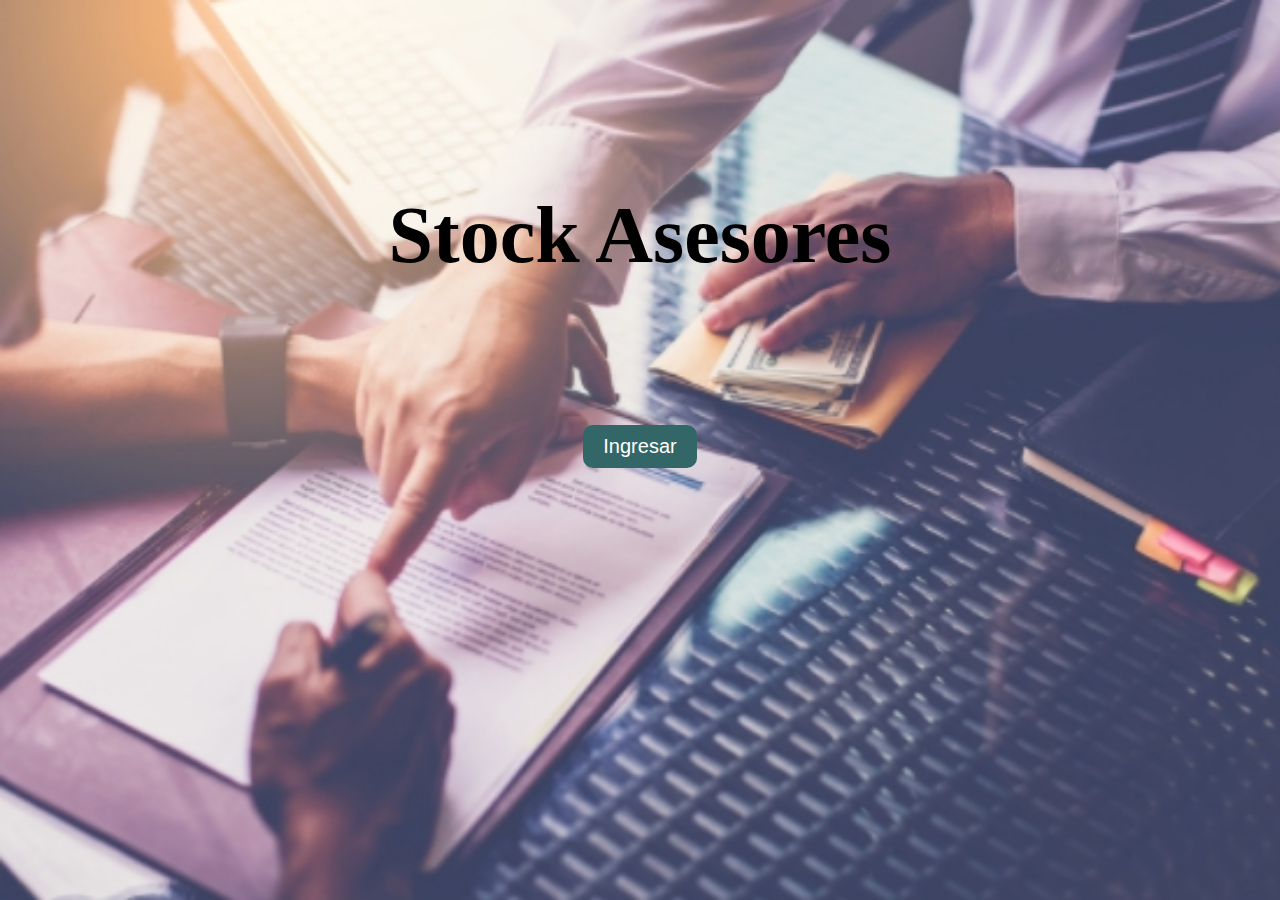
<file: index.html>
<!DOCTYPE html>
<html lang="en">
<head>
    <meta charset="UTF-8">
    <meta http-equiv="X-UA-Compatible" content="IE=edge">
    <meta name="viewport" content="width=device-width, initial-scale=1.0">
    <title>Inicio</title>
    <link rel="stylesheet" href="style.css">
</head>
<body>

    <div class="container"></div>
    <h1>Stock Asesores</h1>
    
 <center>
    <div>
        <a class="button" onclick="window.location. href = 'FormularioIni.html'">Ingresar</a>
    </div>
    </center>
    

</body>
</html>
</file>
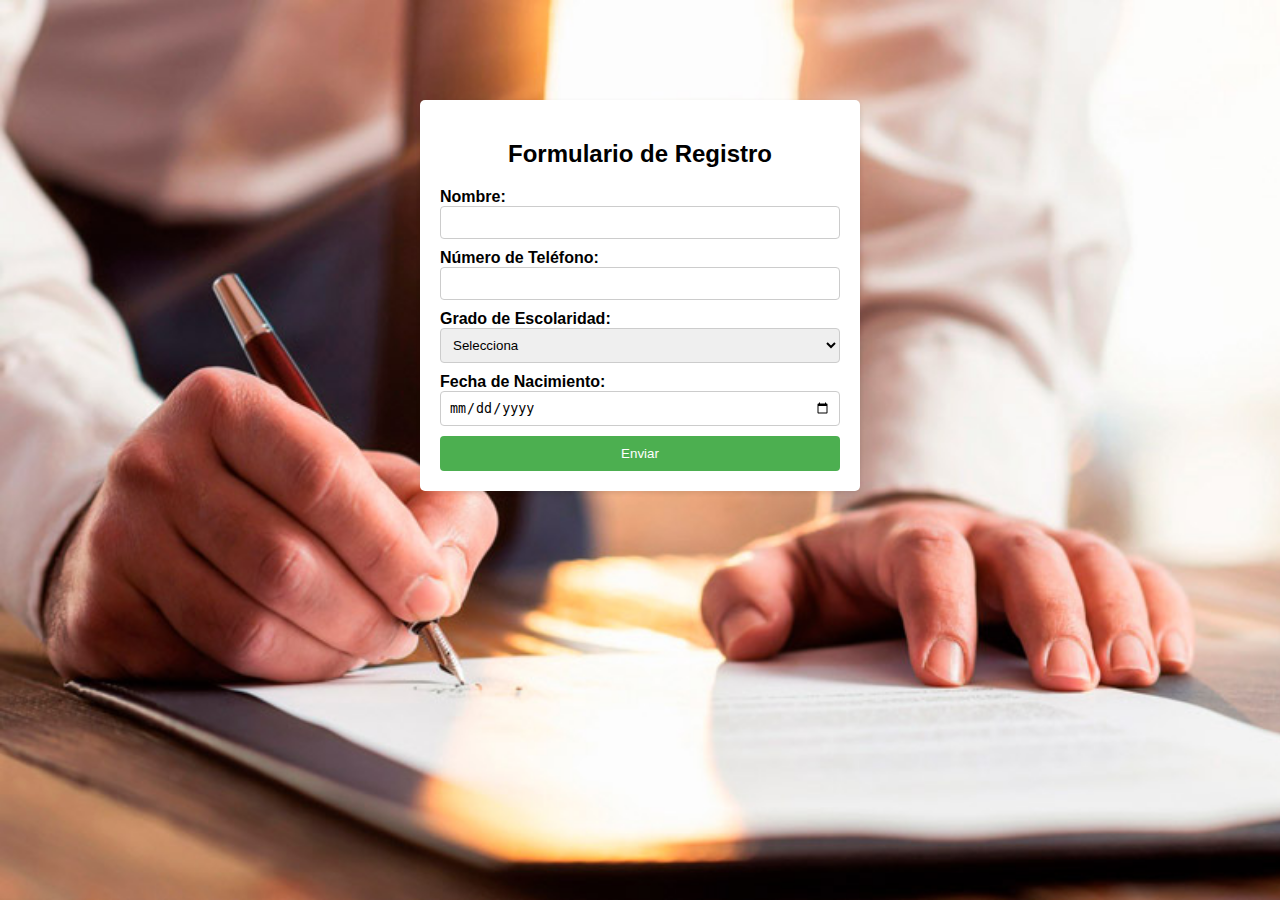
<file: FormularioIni.html>
<!DOCTYPE html>
<html lang="en">
<head>
  <meta charset="UTF-8">
  <meta name="viewport" content="width=device-width, initial-scale=1.0">
  <title>Verificacion</title>
  <link rel="stylesheet" href="FormularioIni.css">
</head>
<body>
  <div class="container">
    <h2>Formulario de Registro</h2>
    <form id="formularioRegistro">
      <label for="nombre">Nombre:</label>
      <input type="text" id="nombre" required>
      
      <label for="telefono">Número de Teléfono:</label>
      <input type="tel" id="telefono" required>
      
      <label for="grado">Grado de Escolaridad:</label>
      <select id="grado" required>
        <option value="">Selecciona</option>
        <option value="primaria">Primaria</option>
        <option value="secundaria">Secundaria</option>
        <option value="preparatoria">Preparatoria</option>
        <option value="universidad">Universidad</option>
      </select>
      
      <label for="fechaNacimiento">Fecha de Nacimiento:</label>
      <input type="date" id="fechaNacimiento" required>
      
      <button type="submit">Enviar</button>
    </form>
  </div>
  <script src="FormularioIni.js"></script>
</body>
</html>
</file>
<file: style.css>
body {
    background-image: url(IMAG.1.jpg);
    font-family: Arial, sans-serif;
    background-size: cover;
    background-repeat: no-repeat;
    background-attachment: fixed;
}


h1 {
    font-family: castellar;
    color: #000000;
    font-size: 80px;
    text-align: center;
    margin-top: 50px;
}

.container {
    text-align: center;
    margin-top: 190px;
}

.button {
    margin-top: 90px;
    display: inline-block;
    padding: 10px 20px ;
    background-color:#336666;
    color: white;
    font-size: 20px; 
    text-decoration:none ;
    border-radius: 10px;
    transition: background-color 0.3s ease;
    
}
.button:hover{
    background-color:	#008080;
}
</file>
<file: FormularioIni.css>
body {
  background-color: #ffffffc0;
  background-image: url(IMAG.2.jpg);
  background-size: cover;
  background-repeat: no-repeat;
  background-attachment: fixed;
  font-family: Arial, sans-serif;
}


.container {
  width: 400px;
  margin: 0 auto;
  background-color: #ffffff;
  padding: 20px;
  border-radius: 5px;
  box-shadow: 0 2px 5px #0000001a;
  margin-top: 100px;
}

h2 {
  text-align: center;
}

label {
  font-weight: bold;
}

input, select {
  width: 100%;
  padding: 8px;
  border-radius: 4px;
  border: 1px solid #ccc;
  box-sizing: border-box;
  margin-bottom: 10px;
}

button {
  width: 100%;
  padding: 10px;
  background-color: #4CAF50;
  color: white;
  border: none;
  border-radius: 4px;
  cursor: pointer;
}

button:hover {
  background-color: #45a049d7;
}
</file>
